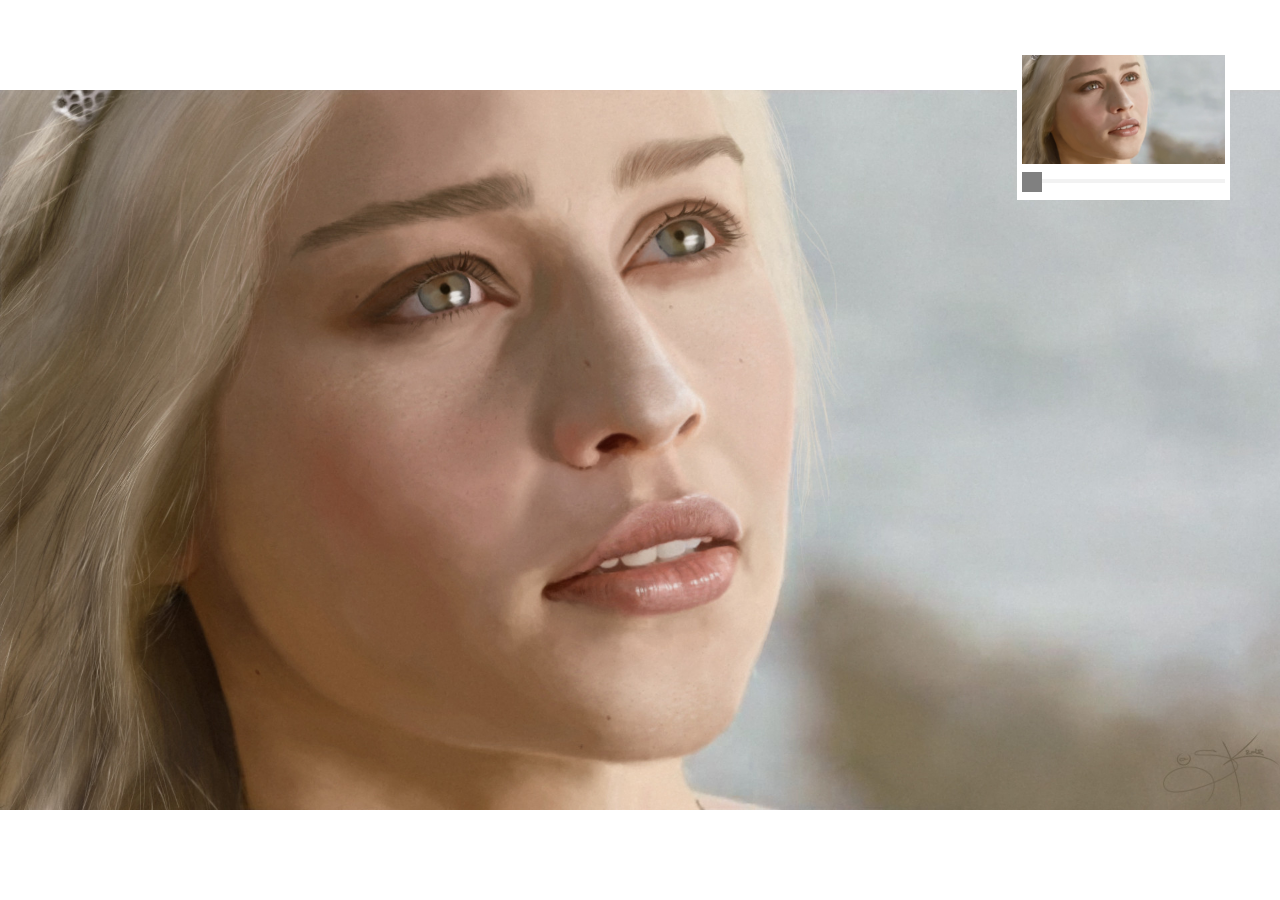
<file: zoom/index.html>
<html>
<head>
	<title>Zoom</title>
	<link rel="stylesheet" href="css/reset.css" type="text/css" media="screen"/>
	<link rel="stylesheet" href="css/zoom.css" type="text/css" media="screen"/>
	<script type="text/javascript" src="js/jquery-1.11.1.min.js"></script>
	<script type="text/javascript" src="js/jquery-ui.min.js"></script>
	<script type="text/javascript" src='js/zoom.js'></script>
	<script type="text/javascript">
		$(document).ready(function(){
			zoom({
		        //img : dataImg,
		        // widthImg : dataFullLargura,
		        // heightImg : dataFullAltura,
		        // imgid: 'zoom',
		        responsive: true,
		        typeZoom: 'referency',
		        dimensionReferency: 120,
		        buttonDrag: true,
		        // imageDrag: true,
		        heightBoxDrag: 30,
		        referencyPosition: {
		             top: '50px',
		             right: '50px'
		        },
		        // //callbackZoom: true,
		        // MaxZoom : 50,
		        // imageZoom : true
		    });

		    // changeZoom({
		    //     img : dataImg,
		    //     widthImg : dataFullLargura,
		    //     heightImg : dataFullAltura      
		    // })
		});
		
	</script>
</head>
<body>
	<div id="imagemDestacada">
		<img src="img/dany.jpg"  id="zoom" /> 
	</div>
</body>
</html>
</file>
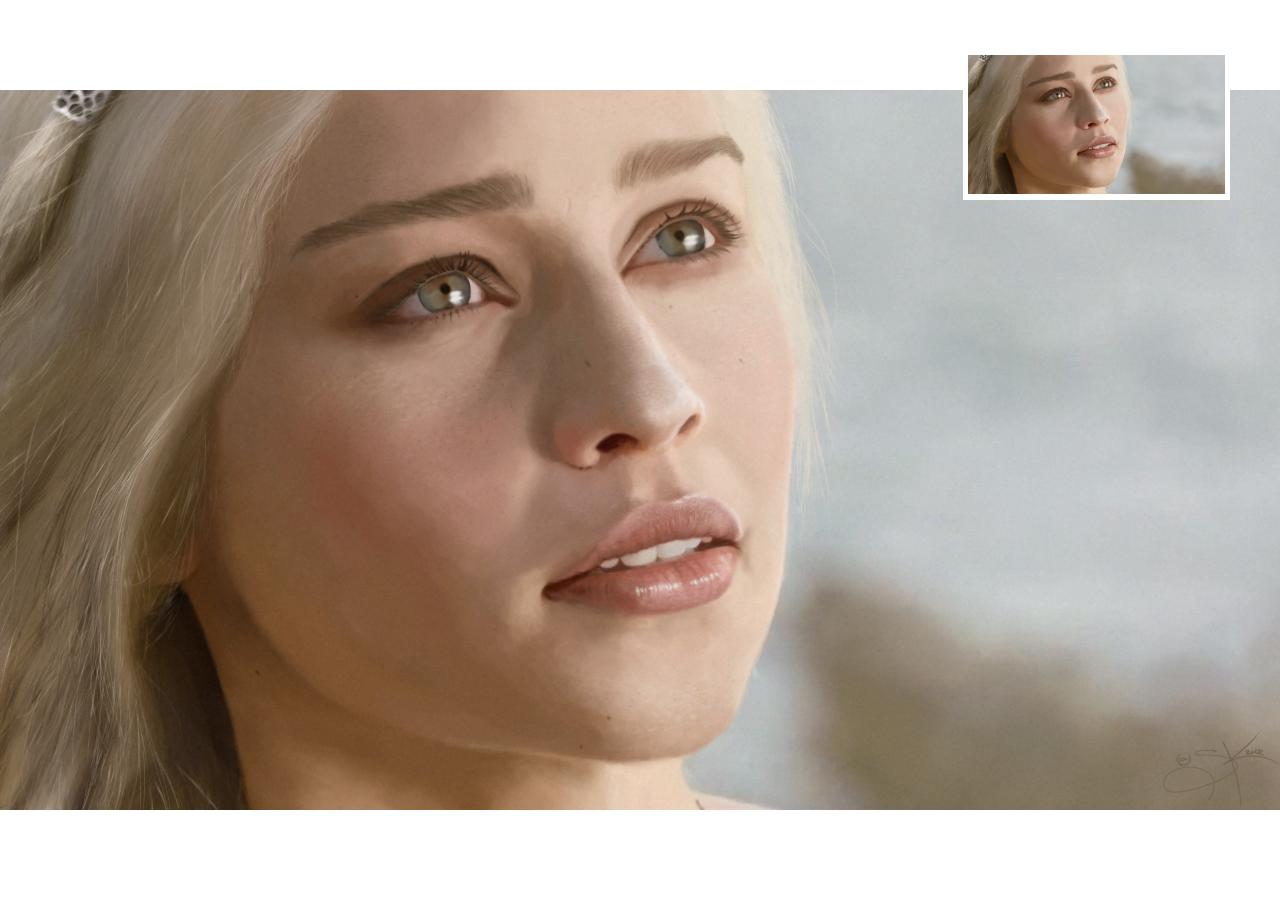
<file: zoom/basico.html>
<html>
<head>
	<title>Zoom | Basico</title>
	<link rel="stylesheet" href="css/reset.css" type="text/css" media="screen"/>
	<link rel="stylesheet" href="css/zoom.css" type="text/css" media="screen"/>
	<script type="text/javascript" src="js/jquery-1.11.1.min.js"></script>
	<script type="text/javascript" src="js/jquery-ui.min.js"></script>
	<script type="text/javascript" src='js/zoom.js'></script>
	<script type="text/javascript">
		$(document).ready(function(){
			zoom({
		        typeZoom: 'referency',
		        widthReferency: 200,
		        heighReferency: 150.4,
		        referencyPosition: {
		             top: '50px',
		        	right: '50px'
		        },
		    });
		});
		
	</script>
</head>
<body>
	<div id="imagemDestacada">
		<img src="img/dany.jpg"  id="zoom" /> 
	</div>
</body>
</html>
</file>
<file: zoom/css/zoom.css>
.containerZoom{width: 100%;height: 100%;position: relative;display: block;overflow: hidden;}
.boxDrag{width: 100%;height: 20px;display: block;margin: 4px auto 0 auto;padding: 10px 0 0 0;}
.contentDrag{width: 100%;height: 4px;display: block;margin:0 auto;position: relative;background: #f2f2f2;}
.objectDrag{width: 20px;height: 20px;background: gray;background-size:100% 100%;display: block;position: absolute;top: -7px;left: 0;z-index: 20;cursor: pointer;}
.lineDrag{width: 10px;height: 5px;display: block;background: #8f8f8f;position: relative;z-index: 10}
.zoomLoad{background: url(../img/zoomLoad.gif) no-repeat center center;}
</file>
